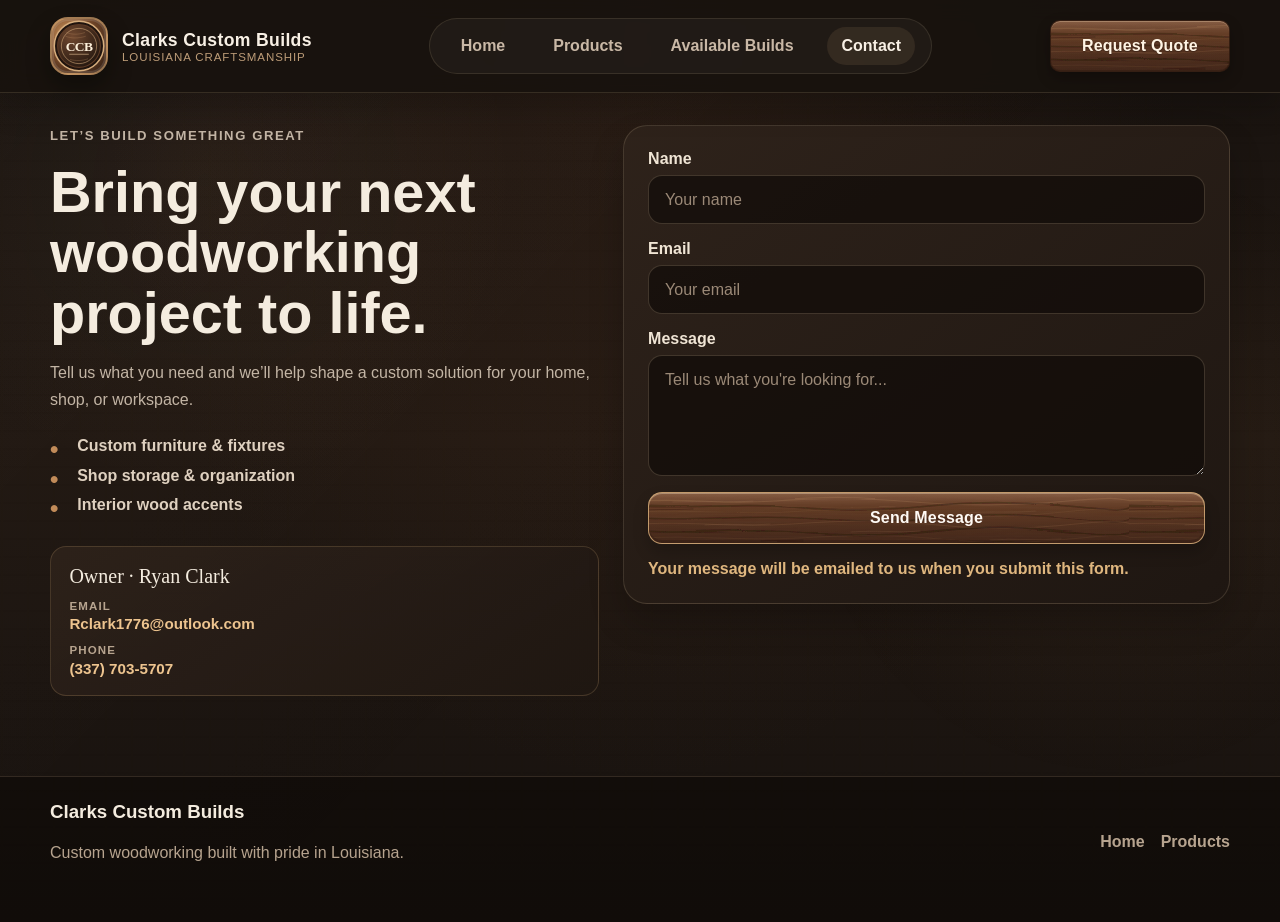
<file: contact.html>
<!DOCTYPE html>
<html lang="en">
<head>
    <meta charset="UTF-8">
    <meta name="viewport" content="width=device-width, initial-scale=1.0">
    <title>Contact - Clarks Custom Builds</title>
    <meta name="description" content="Get in touch with Clarks Custom Builds for custom woodworking and furniture requests.">
    <link rel="stylesheet" href="style.css">
</head>
<body>
    <header class="site-header">
        <nav class="navbar container">
            <div class="brand" aria-label="Clarks Custom Builds home">
                <span class="brand-mark" aria-hidden="true">
                    <svg viewBox="0 0 72 72" role="img" aria-label="CCB, Clarks Custom Builds">
                        <defs>
                            <radialGradient id="badge-wood" cx="34%" cy="28%" r="78%">
                                <stop offset="0" stop-color="#70482f"></stop>
                                <stop offset="1" stop-color="#251810"></stop>
                            </linearGradient>
                        </defs>
                        <circle cx="36" cy="36" r="33" fill="#20140e" stroke="#d6ad7d" stroke-width="2"></circle>
                        <circle cx="36" cy="36" r="28.5" fill="url(#badge-wood)" stroke="#5d3a25" stroke-width="1.5"></circle>
                        <circle cx="36" cy="36" r="23.5" fill="none" stroke="#d6ad7d" stroke-opacity=".74" stroke-width="1"></circle>
                        <path d="M19 18c8 3 16 3 25 0M18 23c8 3 17 3 27 0M24 54c8 2 16 2 24-1" fill="none" stroke="#c09266" stroke-opacity=".36" stroke-width="1"></path>
                        <text x="36" y="42" text-anchor="middle" fill="#fff2dc" font-size="18" font-weight="800" letter-spacing="-.8" font-family="Georgia, 'Times New Roman', serif">CCB</text>
                        <path d="M23 47h26" stroke="#e1bd91" stroke-opacity=".8" stroke-width="1"></path>
                    </svg>
                </span>
                <div>
                    <strong>Clarks Custom Builds</strong>
                    <small>Louisiana Craftsmanship</small>
                </div>
            </div>

            <div class="nav-links">
                <a href="index.html">Home</a>
                <a href="products.html">Products</a>
                <a href="available-builds.html">Available Builds</a>
                <a href="contact.html" class="active">Contact</a>
            </div>

            <a class="tape-button quote-button" href="#contact-form">Request Quote</a>
        </nav>
    </header>

    <main class="page-shell container contact-page">
        <section class="contact-copy">
            <p class="eyebrow">Let’s build something great</p>
            <h1>Bring your next woodworking project to life.</h1>
            <p>Tell us what you need and we’ll help shape a custom solution for your home, shop, or workspace.</p>

            <ul class="contact-details">
                <li>Custom furniture & fixtures</li>
                <li>Shop storage & organization</li>
                <li>Interior wood accents</li>
            </ul>

            <address class="personal-contact">
                <span class="contact-owner">Owner · Ryan Clark</span>
                <a href="mailto:Rclark1776@outlook.com">
                    <span>Email</span>
                    <strong>Rclark1776@outlook.com</strong>
                </a>
                <a href="tel:+13377035707">
                    <span>Phone</span>
                    <strong>(337) 703-5707</strong>
                </a>
            </address>
        </section>

        <section class="contact-card" id="contact-form">
            <form class="contact-form" action="https://formsubmit.co/Rclark1776@outlook.com" method="POST">
                <input type="hidden" name="_subject" value="New website inquiry">
                <input type="hidden" name="_template" value="table">
                <div class="form-row">
                    <label for="name">Name</label>
                    <input id="name" name="name" type="text" placeholder="Your name" required>
                </div>

                <div class="form-row">
                    <label for="email">Email</label>
                    <input id="email" name="email" type="email" placeholder="Your email" required>
                </div>

                <div class="form-row">
                    <label for="message">Message</label>
                    <textarea id="message" name="message" placeholder="Tell us what you're looking for..." rows="5" required></textarea>
                </div>

                <button type="submit" class="log-button full-width">Send Message</button>
                <p class="form-status" aria-live="polite">Your message will be emailed to us when you submit this form.</p>
            </form>
        </section>
    </main>

    <footer class="site-footer">
        <div class="container footer-inner">
            <div>
                <h3>Clarks Custom Builds</h3>
                <p>Custom woodworking built with pride in Louisiana.</p>
            </div>
            <div class="footer-links">
                <a href="index.html">Home</a>
                <a href="products.html">Products</a>
            </div>
        </div>
    </footer>

    <script src="script.js"></script>
</body>
</html>
</file>
<file: style.css>
:root {
    --bg: #f3ead9;
    --bg-strong: #d8b98a;
    --panel: rgba(255, 249, 242, 0.82);
    --panel-strong: #f0e3cf;
    --wood-dark: #2c1a12;
    --wood-mid: #6d3f29;
    --wood-light: #d2995f;
    --accent: #8a4f2b;
    --accent-soft: #c89263;
    --text: #201611;
    --muted: #564437;
    --border: rgba(44, 26, 18, 0.14);
    --shadow: 0 24px 60px rgba(44, 26, 18, 0.15);
    --header-height: 92px;
}

* {
    box-sizing: border-box;
}

html {
    scroll-behavior: smooth;
}

body {
    position: relative;
    margin: 0;
    font-family: "Segoe UI", Tahoma, Geneva, Verdana, sans-serif;
    color: var(--text);
    background: linear-gradient(180deg, #f8f2e8 0%, #e7d0a1 34%, #c49a63 100%);
}

body::before {
    content: "";
    position: fixed;
    inset: 0;
    z-index: -2;
    background:
        radial-gradient(circle at 20% 15%, rgba(255,255,255,0.72), transparent 18%),
        radial-gradient(circle at 80% 18%, rgba(60,35,23,0.16), transparent 26%),
        linear-gradient(135deg, rgba(68, 40, 29, 0.08), rgba(255,255,255,0.06));
}

body::after {
    content: "";
    position: fixed;
    inset: 0;
    z-index: -1;
    opacity: 0.72;
    pointer-events: none;
    background:
        repeating-linear-gradient(
            90deg,
            rgba(68, 45, 32, 0.08),
            rgba(68, 45, 32, 0.08) 2px,
            rgba(255,255,255,0.08) 2px,
            rgba(255,255,255,0.08) 12px
        ),
        repeating-linear-gradient(
            0deg,
            rgba(58, 39, 25, 0.04),
            rgba(58, 39, 25, 0.04) 1px,
            transparent 1px,
            transparent 9px
        );
}

img {
    display: block;
    max-width: 100%;
}

a {
    color: inherit;
    text-decoration: none;
}

button,
input,
textarea {
    font: inherit;
}

.container {
    width: min(1180px, calc(100% - 2rem));
    margin: 0 auto;
}

.site-header {
    position: sticky;
    top: 0;
    z-index: 20;
    backdrop-filter: blur(10px);
    background: linear-gradient(180deg, rgba(246, 239, 224, 0.95), rgba(225, 204, 164, 0.9));
    border-bottom: 1px solid rgba(74, 44, 30, 0.2);
    box-shadow: 0 12px 26px rgba(71, 48, 35, 0.08);
}

.navbar {
    min-height: var(--header-height);
    display: flex;
    align-items: center;
    justify-content: space-between;
    gap: 1rem;
}

.brand {
    display: flex;
    align-items: center;
    gap: 0.875rem;
}

.brand-mark {
    width: 58px;
    height: 58px;
    border-radius: 18px;
    display: grid;
    place-items: center;
    background: radial-gradient(circle at 30% 30%, #d29c63, #7b4c2b 42%, #2b1a12 100%);
    border: 2px solid rgba(45,27,18,0.35);
    box-shadow: inset 0 0 0 2px rgba(255,255,255,0.26), 0 12px 22px rgba(74,44,30,0.18);
    overflow: hidden;
}

.brand-mark svg {
    width: 100%;
    height: 100%;
    display: block;
}

.brand strong,
.brand small {
    display: block;
}

.brand strong {
    font-size: 1.1rem;
}

.brand small {
    color: var(--muted);
    font-size: 0.72rem;
    letter-spacing: 0.08em;
    text-transform: uppercase;
}

.nav-links {
    display: flex;
    align-items: center;
    gap: 1.2rem;
    padding: 0.5rem 1rem;
    border-radius: 999px;
    background: rgba(255, 255, 255, 0.38);
    border: 1px solid var(--border);
}

.nav-links a {
    color: var(--muted);
    font-weight: 600;
    padding: 0.65rem 0.9rem;
    border-radius: 999px;
    transition: all 0.22s ease;
}

.nav-links a:hover,
.nav-links a.active {
    color: var(--text);
    background: rgba(120, 76, 45, 0.08);
}

button {
    cursor: pointer;
    border: none;
    transition: transform 0.2s ease, box-shadow 0.2s ease, filter 0.2s ease;
}

button:hover {
    transform: translateY(-1px);
}

.log-button,
.tape-button {
    position: relative;
    display: inline-flex;
    align-items: center;
    justify-content: center;
    gap: 0.7rem;
    font-weight: 700;
    letter-spacing: 0.01em;
    border-radius: 999px;
    min-height: 52px;
    padding: 0.9rem 1.4rem;
    box-shadow: 0 16px 26px rgba(74,44,30,0.12);
}

.log-button {
    color: #fffaf5;
    background: linear-gradient(135deg, #6c3b27, #9d6238 45%, #7e4b2f 100%);
    border: 2px solid rgba(59,31,20,0.4);
    overflow: hidden;
    border-radius: 999px;
    box-shadow: inset 0 2px 0 rgba(255,255,255,0.2), 0 12px 18px rgba(58,31,22,0.18);
}

.log-button::before {
    content: "";
    position: absolute;
    left: 0.85rem;
    width: 22px;
    height: 22px;
    border-radius: 50%;
    background: radial-gradient(circle at 32% 30%, #f2d5a3 0%, #d89b5d 35%, #824d2f 100%);
    box-shadow: inset 0 0 0 3px rgba(79, 41, 24, 0.12), 0 0 0 2px rgba(255,255,255,0.18);
}

.log-button::after {
    content: "";
    position: absolute;
    left: 1.25rem;
    width: 1.9rem;
    height: 0.4rem;
    border-radius: 999px;
    background: repeating-linear-gradient(
        90deg,
        rgba(102, 56, 29, 0.8) 0,
        rgba(102, 56, 29, 0.8) 4px,
        rgba(255, 241, 226, 0.72) 4px,
        rgba(255, 241, 226, 0.72) 8px
    );
    box-shadow: 0 0 0 1px rgba(78, 45, 27, 0.2);
}

.tape-button {
    color: var(--text);
    background: linear-gradient(135deg, #edf2f5, #d8e4ec 40%, #c6d2d8 100%);
    border: 2px solid rgba(43, 52, 57, 0.18);
    border-radius: 18px;
    min-width: 180px;
    box-shadow: inset 0 2px 0 rgba(255,255,255,0.55), 0 12px 18px rgba(62, 71, 77, 0.14);
}

.tape-button::before {
    content: "";
    position: absolute;
    left: 0.85rem;
    top: 50%;
    transform: translateY(-50%);
    width: 2.3rem;
    height: 1.7rem;
    border-radius: 8px;
    background: linear-gradient(180deg, #eef4f6, #bac9d0);
    border: 1px solid rgba(75, 88, 96, 0.2);
    box-shadow: inset 0 0 0 2px rgba(255,255,255,0.38);
}

.tape-button::after {
    content: "";
    position: absolute;
    left: 1.15rem;
    top: 50%;
    transform: translateY(-50%);
    width: 1.65rem;
    height: 0.7rem;
    border-radius: 0.25rem;
    background: repeating-linear-gradient(
        to right,
        rgba(82, 96, 106, 0.88) 0,
        rgba(82, 96, 106, 0.88) 4px,
        rgba(255,255,255,0.75) 4px,
        rgba(255,255,255,0.75) 8px
    );
}

.log-button.small,
.tape-button.small {
    min-height: 42px;
    font-size: 0.92rem;
    padding: 0.7rem 1.2rem;
}

.hero {
    padding: 4.5rem 0 2.5rem;
    display: grid;
    grid-template-columns: 1.1fr 0.9fr;
    align-items: center;
    gap: 2.5rem;
}

.eyebrow {
    margin: 0 0 0.9rem;
    color: var(--wood-mid);
    font-size: 0.82rem;
    font-weight: 800;
    letter-spacing: 0.12em;
    text-transform: uppercase;
}

.hero h1,
.page-header h1,
.contact-copy h1,
.section-heading h2 {
    margin: 0;
    line-height: 1.05;
    color: var(--text);
}

.hero h1 {
    font-size: clamp(2.6rem, 5vw, 4.5rem);
    max-width: 620px;
}

.hero-text,
.page-header p,
.contact-copy p,
.card-body p,
.process-step p,
.site-footer p {
    color: var(--muted);
    line-height: 1.7;
}

.hero-text {
    margin-top: 1.2rem;
    max-width: 560px;
    font-size: 1.06rem;
}

.hero-actions {
    display: flex;
    flex-wrap: wrap;
    gap: 1rem;
    margin-top: 2rem;
}

.hero-list {
    list-style: none;
    padding: 0;
    margin: 1.5rem 0 0;
    display: grid;
    gap: 0.8rem;
    color: var(--text);
    font-weight: 600;
}

.hero-list li {
    position: relative;
    padding-left: 1.8rem;
}

.hero-list li::before {
    content: "✓";
    position: absolute;
    left: 0;
    color: var(--wood-dark);
    font-weight: 900;
}

.hero-visual {
    position: relative;
    display: flex;
    justify-content: center;
    padding: 1rem 0 2rem;
}

.image-card {
    width: min(100%, 540px);
    border-radius: 28px;
    overflow: hidden;
    border: 1px solid rgba(74,44,30,0.12);
    box-shadow: var(--shadow);
}

.image-card img {
    width: 100%;
    min-height: 520px;
    object-fit: cover;
}

.floating-badge {
    position: absolute;
    left: 1rem;
    bottom: 1rem;
    background: rgba(255,255,255,0.82);
    border: 1px solid rgba(74,44,30,0.12);
    box-shadow: var(--shadow);
    padding: 1rem 1.2rem;
    border-radius: 16px;
    text-align: center;
}

.floating-badge span,
.floating-badge small {
    display: block;
}

.floating-badge span {
    font-size: 2rem;
    font-weight: 800;
    color: var(--wood-dark);
}

.floating-badge small {
    color: var(--muted);
    letter-spacing: 0.06em;
    text-transform: uppercase;
    font-size: 0.7rem;
}

.stats,
.process-grid,
.product-grid,
.footer-inner,
.contact-page {
    display: grid;
    gap: 1.5rem;
}

.stats {
    grid-template-columns: repeat(4, minmax(0, 1fr));
    margin-top: 1rem;
    margin-bottom: 4rem;
}

.stat-item {
    background: rgba(255, 255, 255, 0.55);
    border: 1px solid var(--border);
    border-radius: 20px;
    padding: 1.2rem;
    text-align: center;
    box-shadow: 0 10px 28px rgba(74,44,30,0.04);
}

.stat-item strong {
    display: block;
    font-size: clamp(1.7rem, 3vw, 2.4rem);
    color: var(--wood-dark);
}

.stat-item span {
    color: var(--muted);
    font-size: 0.95rem;
}

.featured,
.process {
    padding: 0 0 4rem;
}

.gallery-panel {
    margin: 2rem 0 4rem;
    padding: 1.2rem;
    border-radius: 30px;
    background: linear-gradient(135deg, rgba(32, 22, 17, 0.9), rgba(80, 51, 35, 0.9));
    border: 1px solid rgba(255,255,255,0.08);
    box-shadow: 0 28px 48px rgba(32, 22, 17, 0.28);
}

.gallery-header {
    display: flex;
    align-items: end;
    justify-content: space-between;
    gap: 1rem;
    margin-bottom: 1.35rem;
    color: #f8f2e8;
}

.gallery-header h2 {
    margin: 0;
    font-size: clamp(2rem, 3vw, 2.8rem);
    color: #f8f2e8;
}

.gallery-badge {
    display: inline-flex;
    align-items: center;
    gap: 0.6rem;
    padding: 0.55rem 0.8rem;
    border-radius: 999px;
    background: rgba(255,255,255,0.08);
    border: 1px solid rgba(255,255,255,0.14);
    color: #f4d9a9;
    letter-spacing: 0.06em;
    text-transform: uppercase;
    font-size: 0.7rem;
    font-weight: 800;
}

.gallery-grid {
    display: grid;
    grid-template-columns: repeat(3, minmax(0, 1fr));
    gap: 1.2rem;
}

.gallery-item {
    position: relative;
    min-height: 290px;
    border-radius: 26px;
    overflow: hidden;
    border: 1px solid rgba(255,255,255,0.08);
    box-shadow: 0 16px 30px rgba(0,0,0,0.18);
}

.gallery-item img {
    width: 100%;
    height: 100%;
    object-fit: cover;
}

.gallery-item .overlay {
    position: absolute;
    inset: auto 0 0 0;
    padding: 1.2rem 1.2rem 1.3rem;
    background: linear-gradient(180deg, rgba(0,0,0,0), rgba(19,12,9,0.75));
    color: #fffaf5;
}

.gallery-item h3 {
    margin: 0 0 0.3rem;
    font-size: 1.45rem;
}

.gallery-item p {
    margin: 0;
    color: rgba(255,255,255,0.8);
    line-height: 1.5;
}

.section-heading {
    margin-bottom: 1.6rem;
}

.section-heading h2 {
    font-size: clamp(2rem, 4vw, 3rem);
}

.product-grid {
    grid-template-columns: repeat(3, minmax(0, 1fr));
}

.product-card {
    background: rgba(255,255,255,0.62);
    border: 1px solid var(--border);
    border-radius: 22px;
    overflow: hidden;
    box-shadow: 0 18px 35px rgba(74,44,30,0.05);
}

.product-card img {
    width: 100%;
    height: 260px;
    object-fit: cover;
}

.card-body {
    padding: 1.2rem 1.2rem 1.4rem;
}

.card-body h3 {
    margin: 0 0 0.4rem;
    font-size: 1.5rem;
}

.process-grid {
    grid-template-columns: repeat(4, minmax(0, 1fr));
}

.process-step {
    background: rgba(255,255,255,0.6);
    border: 1px solid var(--border);
    border-radius: 22px;
    padding: 1.4rem;
}

.process-step span {
    display: inline-flex;
    align-items: center;
    justify-content: center;
    width: 46px;
    height: 46px;
    border-radius: 14px;
    background: rgba(124, 77, 47, 0.1);
    color: var(--wood-dark);
    font-weight: 800;
    margin-bottom: 0.8rem;
}

.process-step h3 {
    margin: 0 0 0.5rem;
    font-size: 1.4rem;
}

.page-shell {
    padding: 4rem 0 3rem;
}

.page-header {
    margin-bottom: 2rem;
}

.available-empty-state {
    max-width: 760px;
    margin: 0 auto;
    padding: clamp(2rem, 6vw, 4rem);
    border: 1px solid var(--border);
    border-radius: 18px;
    background: linear-gradient(145deg, rgba(47, 35, 27, 0.72), rgba(31, 23, 18, 0.78));
    text-align: center;
}

.available-empty-state h2 {
    margin: 0 0 0.75rem;
    color: #f4ecdf;
    font-family: Georgia, "Times New Roman", serif;
    font-size: clamp(1.8rem, 4vw, 2.7rem);
    font-weight: 500;
}

.available-empty-state > p:not(.eyebrow) {
    max-width: 540px;
    margin: 0 auto 1.5rem;
    color: #c3b5a5;
    line-height: 1.7;
}

.inventory-status {
    margin: 0 0 1.5rem;
    color: #c3b5a5;
    text-align: center;
}

.available-builds-grid {
    margin-top: 1.5rem;
}

.available-build-price {
    color: #e0b77f !important;
    font-size: 1.2rem;
    font-weight: 800;
}

.admin-page {
    max-width: 960px;
}

.admin-status {
    min-height: 1.5rem;
    margin: 0 0 1rem;
    color: #e0b77f;
    font-weight: 700;
}

.admin-status.is-error {
    color: #f0a18d;
}

.contact-card.admin-card {
    margin-bottom: 1.5rem;
    background: linear-gradient(145deg, rgba(47, 35, 27, 0.94), rgba(31, 23, 18, 0.96));
    border-color: var(--border);
    box-shadow: 0 18px 35px rgba(0, 0, 0, 0.2);
}

.admin-card h2,
.admin-dashboard-heading h2 {
    margin: 0 0 1rem;
    color: #f4ecdf;
    font-family: Georgia, "Times New Roman", serif;
    font-weight: 500;
}

.admin-dashboard:not([hidden]) {
    display: grid;
    gap: 1.5rem;
}

.admin-dashboard .admin-card {
    margin: 0;
}

.admin-dashboard-heading {
    display: flex;
    align-items: center;
    justify-content: space-between;
    gap: 1rem;
}

.admin-dashboard-heading h2 {
    margin: 0;
}

.admin-image-preview {
    display: block;
    width: min(100%, 420px);
    max-height: 280px;
    object-fit: contain;
    object-position: left center;
    border: 1px solid var(--border);
    border-radius: 10px;
}

.admin-listings {
    display: grid;
    gap: 1rem;
    color: #c3b5a5;
}

.admin-listing {
    display: grid;
    grid-template-columns: 140px minmax(0, 1fr) auto;
    align-items: center;
    gap: 1rem;
    padding: 1rem;
    border: 1px solid var(--border);
    border-radius: 14px;
    background: rgba(47, 35, 27, 0.72);
}

.admin-listing > img {
    width: 140px;
    height: 100px;
    object-fit: cover;
    border-radius: 8px;
}

.admin-listing-details h3,
.admin-listing-details p {
    margin: 0 0 0.35rem;
}

.admin-listing-details h3 {
    color: #f4ecdf;
}

.admin-listing-state {
    color: #e0b77f;
    font-size: 0.9rem;
}

.admin-listing-actions {
    display: flex;
    align-items: center;
    gap: 0.75rem;
}

.admin-delete-button {
    padding: 0.6rem 0.8rem;
    border: 1px solid rgba(240, 161, 141, 0.45);
    border-radius: 8px;
    background: transparent;
    color: #f0a18d;
}

.admin-delete-button:hover {
    background: rgba(240, 161, 141, 0.1);
}

.page-header h1,
.contact-copy h1 {
    font-size: clamp(2.4rem, 5vw, 3.6rem);
    margin-bottom: 0.8rem;
}

.products-page-grid {
    grid-template-columns: repeat(2, minmax(0, 1fr));
}

.contact-page {
    grid-template-columns: 0.95fr 1.05fr;
    align-items: start;
    padding-top: 2rem;
}

.contact-card {
    background: rgba(255,255,255,0.7);
    border: 1px solid var(--border);
    border-radius: 24px;
    padding: 1.5rem;
    box-shadow: 0 18px 32px rgba(74,44,30,0.04);
}

.contact-form {
    display: grid;
    gap: 1rem;
}

.form-row {
    display: grid;
    gap: 0.45rem;
}

.form-row label {
    font-weight: 700;
    color: var(--text);
}

.form-row input,
.form-row textarea {
    width: 100%;
    border: 1px solid rgba(74,44,30,0.15);
    border-radius: 14px;
    background: rgba(255,255,255,0.8);
    color: var(--text);
    padding: 0.9rem 1rem;
    transition: border-color 0.2s ease, box-shadow 0.2s ease;
}

.form-row input:focus,
.form-row textarea:focus {
    outline: none;
    border-color: rgba(124,77,47,0.55);
    box-shadow: 0 0 0 4px rgba(124,77,47,0.1);
}

.full-width {
    width: 100%;
}

.form-status {
    min-height: 1.2rem;
    margin: 0;
    color: var(--wood-dark);
    font-weight: 700;
}

.contact-details {
    list-style: none;
    display: grid;
    gap: 0.7rem;
    margin: 1.5rem 0 0;
    padding: 0;
    font-weight: 600;
    color: var(--muted);
}

.contact-details li {
    position: relative;
    padding-left: 1.7rem;
}

.contact-details li::before {
    content: "•";
    position: absolute;
    left: 0;
    color: var(--wood-mid);
    font-size: 1.5rem;
    line-height: 1;
}

.personal-contact {
    display: grid;
    gap: 0.75rem;
    margin-top: 2rem;
    padding: 1.15rem;
    border: 1px solid rgba(216, 173, 119, 0.2);
    border-radius: 16px;
    background: linear-gradient(145deg, rgba(47, 35, 27, 0.86), rgba(31, 23, 18, 0.9));
    font-style: normal;
}

.contact-owner {
    color: #f4ecdf;
    font-family: Georgia, "Times New Roman", serif;
    font-size: 1.25rem;
}

.personal-contact a {
    display: grid;
    gap: 0.2rem;
    color: #edc48f;
    overflow-wrap: anywhere;
}

.personal-contact a span {
    color: #b7a48f;
    font-size: 0.72rem;
    font-weight: 800;
    letter-spacing: 0.1em;
    text-transform: uppercase;
}

.personal-contact a strong {
    font-size: 0.95rem;
}

.personal-contact a:hover strong {
    text-decoration: underline;
    text-underline-offset: 3px;
}

.log-button.full-width {
    padding-right: 1.4rem;
    padding-left: 1.4rem;
    border: 1px solid rgba(224, 183, 128, 0.78);
    border-radius: 14px;
    background: var(--woodgrain-button);
    box-shadow:
        inset 0 1px 0 rgba(255, 235, 202, 0.34),
        inset 0 -3px 0 rgba(39, 21, 13, 0.28),
        0 8px 16px rgba(0, 0, 0, 0.2);
}

.log-button.full-width:hover {
    filter: brightness(1.08);
}

.site-footer {
    margin-top: 2rem;
    padding: 1.5rem 0 2.5rem;
    border-top: 1px solid var(--border);
    background: rgba(255,255,255,0.35);
}

.footer-inner {
    grid-template-columns: 1fr auto;
    align-items: center;
}

.footer-inner h3 {
    margin: 0 0 0.5rem;
}

.footer-links {
    display: flex;
    align-items: center;
    gap: 1rem;
    font-weight: 700;
    color: var(--muted);
}

.log-button.is-loading,
.tape-button.is-loading {
    opacity: 0.88;
    pointer-events: none;
    filter: saturate(0.9);
}

.log-button.is-loading::before,
.tape-button.is-loading::before {
    animation: pulse 0.85s ease-in-out infinite alternate;
}

@keyframes pulse {
    from {
        transform: scale(0.95);
        opacity: 0.7;
    }
    to {
        transform: scale(1.08);
        opacity: 1;
    }
}

@media (max-width: 900px) {
    .hero,
    .contact-page,
    .stats,
    .product-grid,
    .process-grid,
    .products-page-grid,
    .gallery-grid,
    .footer-inner {
        grid-template-columns: 1fr;
    }

    .gallery-header {
        flex-direction: column;
        align-items: flex-start;
    }

    .navbar {
        flex-wrap: wrap;
        justify-content: center;
        padding: 1rem 0;
    }

    .nav-links {
        order: 3;
        width: 100%;
        justify-content: center;
    }
}

@media (max-width: 700px) {
    .admin-listing {
        grid-template-columns: 92px minmax(0, 1fr);
    }

    .admin-listing > img {
        width: 92px;
        height: 82px;
    }

    .admin-listing-actions {
        grid-column: 1 / -1;
        justify-content: flex-end;
    }
}

@media (max-width: 560px) {
    .hero {
        padding-top: 3rem;
    }

    .hero h1 {
        font-size: 2.5rem;
    }

    .nav-links {
        gap: 0.2rem;
        flex-wrap: wrap;
    }

    .log-button,
    .tape-button {
        width: 100%;
    }

    .hero-actions {
        display: grid;
        width: 100%;
    }
}

:root {
    color-scheme: dark;
    --bg: #17120f;
    --bg-strong: #241a15;
    --panel: rgba(38, 29, 23, 0.94);
    --panel-strong: #30231b;
    --wood-dark: #160f0b;
    --wood-mid: #c18b59;
    --wood-light: #e3b77e;
    --accent: #c28d5b;
    --accent-soft: #dfb780;
    --text: #f4ecdf;
    --muted: #c3b5a5;
    --border: rgba(231, 203, 165, 0.16);
    --shadow: 0 24px 60px rgba(0, 0, 0, 0.32);
    --woodgrain-button:
        linear-gradient(180deg, rgba(255, 226, 186, 0.14), transparent 24%, rgba(38, 19, 10, 0.12)),
        url("woodgrain.svg");
    --woodgrain-button-size: 100% 100%, 480px 64px;
    --woodgrain-button-repeat: no-repeat, repeat;
    --woodgrain-button-position: center, center;
}

body {
    background:
        radial-gradient(ellipse at 50% 0, rgba(117, 71, 43, 0.17), transparent 34rem),
        linear-gradient(180deg, #17120f 0%, #211812 48%, #17120f 100%);
}

body::before {
    background:
        radial-gradient(circle at 16% 20%, rgba(202, 153, 102, 0.06), transparent 24%),
        radial-gradient(circle at 87% 52%, rgba(202, 153, 102, 0.05), transparent 26%),
        linear-gradient(135deg, rgba(255,255,255,0.015), transparent 60%);
}

body::after {
    opacity: 0.24;
    background:
        repeating-linear-gradient(90deg, transparent 0, rgba(226, 185, 133, 0.04) 2px, transparent 4px, transparent 26px),
        repeating-linear-gradient(0deg, transparent 0, rgba(0,0,0,0.14) 1px, transparent 2px, transparent 18px);
}

.site-header {
    background: rgba(24, 18, 14, 0.9);
    border-bottom-color: rgba(231, 203, 165, 0.14);
    box-shadow: 0 12px 32px rgba(0,0,0,0.22);
}

.brand-mark {
    border-color: rgba(227, 183, 126, 0.55);
    box-shadow: inset 0 0 0 2px rgba(255,255,255,0.12), 0 12px 24px rgba(0,0,0,0.32);
}

.brand strong {
    color: #f8f0e5;
    letter-spacing: 0.02em;
}

.brand small {
    color: #bd9c78;
}

.nav-links {
    background: rgba(255,255,255,0.035);
    border-color: rgba(231, 203, 165, 0.12);
}

.nav-links a {
    color: #c9b8a6;
}

.nav-links a:hover,
.nav-links a.active {
    color: #f8f0e5;
    background: rgba(221, 177, 124, 0.1);
}

.eyebrow {
    color: #d2a574;
}

.hero-slider {
    position: relative;
    min-height: min(760px, calc(100vh - var(--header-height)));
    overflow: hidden;
    isolation: isolate;
    background: #1b130e;
}

.hero-slide {
    position: absolute;
    inset: 0;
    display: flex;
    align-items: center;
    opacity: 0;
    visibility: hidden;
    transition: opacity 850ms ease, visibility 850ms ease;
}

.hero-slide.is-active {
    opacity: 1;
    visibility: visible;
}

.hero-slide > img {
    position: absolute;
    inset: 0;
    z-index: -2;
    width: 100%;
    height: 100%;
    object-fit: cover;
}

.hero-slide.is-active > img {
    animation: hero-drift 9s ease-in-out infinite alternate;
}

.hero-shade {
    position: absolute;
    inset: 0;
    z-index: -1;
    background:
        linear-gradient(90deg, rgba(19, 13, 9, 0.94) 0%, rgba(25, 17, 12, 0.83) 40%, rgba(22, 15, 11, 0.3) 100%),
        linear-gradient(0deg, rgba(18, 12, 8, 0.52), transparent 44%);
}

.hero-content {
    position: relative;
    z-index: 1;
    padding-top: 2rem;
    padding-bottom: 6.5rem;
}

.hero-content .eyebrow {
    margin-bottom: 1.25rem;
    color: #e0b77f;
}

.hero-content h1,
.hero-content h2 {
    max-width: 820px;
    margin: 0;
    color: #fff7eb;
    font-family: Georgia, "Times New Roman", serif;
    font-size: clamp(3.2rem, 8vw, 7rem);
    font-weight: 500;
    line-height: 0.98;
    letter-spacing: -0.045em;
}

.hero-content h1 span,
.hero-content h2 span {
    color: #d8ad77;
    font-style: italic;
}

.hero-content > p:not(.eyebrow) {
    max-width: 550px;
    color: rgba(255, 247, 235, 0.78);
    font-size: clamp(1rem, 1.5vw, 1.16rem);
    line-height: 1.8;
    margin: 1.5rem 0 0;
}

.hero-content .hero-actions {
    margin-top: 1.8rem;
}

.hero-signature {
    display: flex;
    align-items: center;
    gap: 0.75rem;
    margin-top: 2.1rem;
    color: rgba(255, 247, 235, 0.68);
    font-size: 0.75rem;
    font-weight: 700;
    letter-spacing: 0.16em;
    text-transform: uppercase;
}

.signature-rule {
    width: 42px;
    height: 1px;
    background: #d8ad77;
}

.slider-controls {
    position: absolute;
    z-index: 2;
    left: 50%;
    bottom: 1.6rem;
    display: flex;
    align-items: center;
    gap: 1.1rem;
    transform: translateX(-50%);
}

.slider-dots,
.slider-arrows {
    display: flex;
    align-items: center;
    gap: 0.5rem;
}

.slider-dot,
.slider-arrow {
    display: grid;
    place-items: center;
    padding: 0;
    border: 1px solid rgba(255, 247, 235, 0.38);
    color: #fff7eb;
    background: var(--woodgrain-button);
    background-size: var(--woodgrain-button-size);
    background-repeat: var(--woodgrain-button-repeat);
    background-position: var(--woodgrain-button-position);
    box-shadow: inset 0 1px 0 rgba(255, 229, 194, 0.35), 0 3px 8px rgba(0,0,0,0.28);
    cursor: pointer;
}

.slider-dot {
    width: 9px;
    height: 9px;
    border-radius: 999px;
    transition: width 240ms ease, background 240ms ease;
}

.slider-dot.is-active {
    width: 30px;
    background:
        repeating-linear-gradient(
            177deg,
            transparent 0,
            transparent 3px,
            rgba(255, 239, 208, 0.2) 4px,
            transparent 6px,
            transparent 9px
        ),
        linear-gradient(180deg, #d3a66f, #93623e);
    border-color: #d8ad77;
}

.slider-arrow {
    width: 44px;
    height: 40px;
    border: 0;
    border-radius: 0;
    font-size: 0;
    line-height: 0;
    position: relative;
    background: transparent;
    box-shadow: none;
}

.slider-arrow::before {
    position: absolute;
    top: calc(50% - 8px);
    left: calc(50% - 15px);
    content: "";
    width: 30px;
    height: 16px;
    border: 0;
    background:
        repeating-linear-gradient(
            176deg,
            transparent 0,
            transparent 3px,
            rgba(255, 231, 196, 0.34) 4px,
            transparent 5px,
            transparent 8px,
            rgba(49, 26, 14, 0.2) 9px,
            transparent 10px,
            transparent 14px
        ),
        linear-gradient(180deg, #c58a54 0%, #a3693d 28%, #81502f 72%, #5c341d 100%);
    box-shadow:
        inset 0 1px 0 rgba(255, 238, 202, 0.78),
        inset 0 -2px 0 rgba(50, 27, 15, 0.72),
        0 2px 3px rgba(0, 0, 0, 0.58);
}

.slider-arrow[data-slide-direction="-1"]::before {
    clip-path: polygon(0 50%, 38% 0, 38% 29%, 100% 29%, 100% 71%, 38% 71%, 38% 100%);
}

.slider-arrow[data-slide-direction="1"]::before {
    clip-path: polygon(0 29%, 62% 29%, 62% 0, 100% 50%, 62% 100%, 62% 71%, 0 71%);
}

.slider-arrow:hover,
.slider-arrow:focus-visible {
    background: transparent;
    box-shadow: none;
}

.slider-arrow:hover::before,
.slider-arrow:focus-visible::before {
    filter: brightness(1.2);
}

.slider-arrow:hover,
.slider-dot:hover {
    border-color: #e0b77f;
    filter: brightness(1.2);
}

.slider-count {
    color: rgba(255, 247, 235, 0.65);
    font-size: 0.76rem;
    font-variant-numeric: tabular-nums;
    letter-spacing: 0.12em;
}

.current-slide {
    color: #e0b77f;
    font-weight: 800;
}

.stats {
    margin-top: 2rem;
    margin-bottom: 4rem;
    padding: 0.75rem 0;
    border-top: 1px solid rgba(231, 203, 165, 0.16);
    border-bottom: 1px solid rgba(231, 203, 165, 0.16);
}

.product-card,
.process-step,
.contact-card {
    background: linear-gradient(145deg, rgba(47, 35, 27, 0.94), rgba(31, 23, 18, 0.96));
    border-color: var(--border);
    box-shadow: 0 18px 35px rgba(0,0,0,0.2);
}

.stat-item {
    position: relative;
    padding: 1rem 0.8rem;
    border: 0;
    border-radius: 0;
    background: transparent;
    box-shadow: none;
    text-align: center;
}

.stat-item:not(:last-child)::after {
    content: "";
    position: absolute;
    top: 20%;
    right: 0;
    width: 1px;
    height: 60%;
    background: rgba(231, 203, 165, 0.18);
}

.stat-item strong {
    color: #dfb780;
}

.stat-item span,
.product-card p,
.process-step p {
    color: #c3b5a5;
}

@media (max-width: 900px) {
    .stats {
        grid-template-columns: repeat(2, minmax(0, 1fr));
        gap: 0;
    }

    .stat-item:nth-child(2)::after {
        content: none;
    }

    .stat-item:nth-child(-n + 2) {
        border-bottom: 1px solid rgba(231, 203, 165, 0.14);
    }
}

.section-heading h2,
.process-step h3,
.product-card h3,
.page-header h1,
.contact-copy h1 {
    color: #f4ecdf;
}

.gallery-panel {
    background: linear-gradient(140deg, #281d16, #17110d 80%);
    border-color: rgba(219, 180, 135, 0.18);
}

.gallery-header h2 {
    color: #f8f0e5;
}

.gallery-item {
    background: #241912;
}

.process-step span {
    background: rgba(193, 139, 89, 0.14);
    color: #e0b77f;
}

.pricing-section {
    padding: 1rem 0 5rem;
}

.pricing-section .section-heading {
    max-width: 760px;
    margin-bottom: 2rem;
}

.section-intro {
    max-width: 680px;
    margin: 1rem 0 0;
    color: var(--muted);
    line-height: 1.75;
}

.pricing-grid {
    display: grid;
    grid-template-columns: repeat(3, minmax(0, 1fr));
    gap: 1.15rem;
}

.pricing-card {
    position: relative;
    display: flex;
    flex-direction: column;
    min-height: 100%;
    padding: 1.6rem;
    overflow: hidden;
    border: 1px solid rgba(231, 203, 165, 0.15);
    border-radius: 22px;
    background: linear-gradient(150deg, rgba(47, 35, 27, 0.98), rgba(30, 22, 17, 0.98));
    box-shadow: 0 18px 36px rgba(0,0,0,0.22);
}

.pricing-card.featured-price {
    border-color: rgba(216, 173, 119, 0.58);
    background:
        radial-gradient(ellipse at 100% 0, rgba(193, 139, 89, 0.15), transparent 45%),
        linear-gradient(150deg, #39271c, #211711);
}

.pricing-number {
    color: #d2a574;
    font-size: 0.7rem;
    font-weight: 800;
    letter-spacing: 0.12em;
}

.pricing-card h3 {
    margin: 1.1rem 0 0.6rem;
    color: #fff4e5;
    font-family: Georgia, "Times New Roman", serif;
    font-size: 1.65rem;
    font-weight: 500;
    line-height: 1.15;
}

.price-label {
    margin: 0 0 0.6rem;
    color: #e0b77f;
    font-size: 1.08rem;
    font-weight: 800;
}

.pricing-card > p:not(.price-label) {
    color: #c3b5a5;
    line-height: 1.65;
}

.pricing-card ul {
    display: grid;
    gap: 0.72rem;
    list-style: none;
    margin: 0.8rem 0 1.4rem;
    padding: 0;
    color: #e0d4c5;
    font-size: 0.91rem;
}

.pricing-card li {
    position: relative;
    padding-left: 1.35rem;
}

.pricing-card li::before {
    position: absolute;
    left: 0;
    color: #d8ad77;
    content: "✦";
}

.pricing-link {
    display: flex;
    align-items: center;
    justify-content: space-between;
    gap: 0.75rem;
    margin-top: auto;
    padding-top: 1rem;
    border-top: 1px solid rgba(231, 203, 165, 0.14);
    color: #edc48f;
    font-weight: 700;
}

.pricing-link span {
    font-size: 1.3rem;
    transition: transform 180ms ease;
}

.pricing-link:hover span {
    transform: translateX(4px);
}

.pricing-ribbon {
    position: absolute;
    top: 0;
    right: 1.25rem;
    padding: 0.42rem 0.6rem;
    border-radius: 0 0 8px 8px;
    background: #bd8958;
    color: #1f140d;
    font-size: 0.58rem;
    font-weight: 900;
    letter-spacing: 0.09em;
}

.pricing-note {
    margin: 1.2rem 0 0;
    color: #a99885;
    font-size: 0.84rem;
    line-height: 1.6;
}

.page-header p,
.contact-copy p {
    color: #c3b5a5;
}

.contact-details {
    color: #dfd1c0;
}

.contact-card {
    background: linear-gradient(145deg, rgba(47, 35, 27, 0.98), rgba(31, 23, 18, 0.98));
}

.form-row label {
    color: #f0e5d5;
}

.form-row input,
.form-row textarea {
    color: #f4ecdf;
    background: rgba(17, 12, 9, 0.72);
    border-color: rgba(231, 203, 165, 0.2);
}

.form-row input::placeholder,
.form-row textarea::placeholder {
    color: #9b8977;
}

.form-row input:focus,
.form-row textarea:focus {
    border-color: rgba(216, 173, 119, 0.72);
    box-shadow: 0 0 0 4px rgba(193, 139, 89, 0.13);
}

.form-status {
    color: #e0b77f;
}

.site-footer {
    border-top-color: rgba(231, 203, 165, 0.15);
    background: rgba(15, 11, 8, 0.68);
}

.site-footer h3 {
    color: #f4ecdf;
}

.site-footer p,
.footer-links {
    color: #b7a48f;
}

.log-button,
.tape-button {
    text-decoration: none;
    white-space: nowrap;
}

.tape-button {
    isolation: isolate;
    overflow: hidden;
    min-height: 52px;
    min-width: 180px;
    padding: 0.85rem 1.5rem;
    border: 1px solid rgba(45, 24, 14, 0.82);
    border-radius: 10px;
    color: #fff4e4;
    background: var(--woodgrain-button);
    background-size: var(--woodgrain-button-size);
    background-repeat: var(--woodgrain-button-repeat);
    background-position: var(--woodgrain-button-position);
    box-shadow:
        inset 0 1px 0 rgba(255, 229, 194, 0.28),
        inset 0 -1px 0 rgba(39, 21, 13, 0.34),
        0 6px 14px rgba(0, 0, 0, 0.26);
    text-shadow: 0 1px 1px rgba(31, 17, 10, 0.4);
}

.tape-button::before {
    content: none;
}

.tape-button::after {
    content: none;
}

.tape-button:hover {
    filter: brightness(1.1);
    box-shadow:
        inset 0 1px 0 rgba(255, 229, 194, 0.34),
        inset 0 -1px 0 rgba(39, 21, 13, 0.34),
        0 9px 18px rgba(0, 0, 0, 0.32);
}

.tape-button.is-sawing {
    filter: brightness(0.98);
}

.saw-tool {
    position: absolute;
    top: 50%;
    left: 0;
    z-index: 4;
    width: 132px;
    height: 27px;
    pointer-events: none;
    transform: translate(-110%, -50%);
    animation: saw-across 800ms cubic-bezier(0.4, 0.05, 0.6, 0.95) forwards;
    filter: drop-shadow(0 1px 1px rgba(0, 0, 0, 0.28));
}

.saw-tool svg {
    display: block;
    width: 100%;
    height: 100%;
}

@keyframes saw-across {
    0% {
        transform: translate(-110%, -50%);
    }
    20% {
        transform: translate(-58%, -50%);
    }
    38% {
        transform: translate(-37%, -50%);
    }
    58% {
        transform: translate(8%, -50%);
    }
    77% {
        transform: translate(53%, -50%);
    }
    100% {
        transform: translate(112%, -50%);
    }
}

.log-button {
    isolation: isolate;
    padding: 0.9rem 1.4rem;
    text-align: center;
    background: var(--woodgrain-button);
    background-size: var(--woodgrain-button-size);
    background-repeat: var(--woodgrain-button-repeat);
    background-position: var(--woodgrain-button-position);
}

.log-button.small {
    min-height: 46px;
    padding: 0.7rem 1.2rem;
    font-size: 0.82rem;
    letter-spacing: 0;
    white-space: nowrap;
}

.log-button::before {
    content: none;
}

.log-button::after {
    content: none;
}

.log-button:hover {
    filter: brightness(1.1);
    box-shadow: inset 0 2px 0 rgba(255,255,255,0.24), 0 15px 22px rgba(58,31,22,0.3);
}

.tape-button {
    background: var(--woodgrain-button);
}

.product-card .log-button {
    width: fit-content;
    max-width: 100%;
}

@keyframes hero-drift {
    from {
        transform: scale(1);
    }
    to {
        transform: scale(1.055);
    }
}

@media (max-width: 900px) {
    .pricing-grid {
        grid-template-columns: 1fr;
    }

    .hero-slider {
        min-height: 680px;
    }
}

@media (max-width: 560px) {
    .hero-slider {
        min-height: 670px;
    }

    .hero-content {
        padding-top: 0;
        padding-bottom: 6rem;
    }

    .hero-content h1,
    .hero-content h2 {
        font-size: clamp(3rem, 14vw, 4.2rem);
    }

    .hero-shade {
        background:
            linear-gradient(90deg, rgba(19, 13, 9, 0.89), rgba(19, 13, 9, 0.52)),
            linear-gradient(0deg, rgba(18, 12, 8, 0.75), transparent 56%);
    }

    .slider-controls {
        bottom: 1.2rem;
        gap: 0.7rem;
    }

    .slider-arrows {
        margin-left: auto;
    }

    .gallery-panel {
        padding: 1rem;
    }
}

@media (prefers-reduced-motion: reduce) {
    *,
    *::before,
    *::after {
        scroll-behavior: auto !important;
        animation-duration: 0.01ms !important;
        animation-iteration-count: 1 !important;
        transition-duration: 0.01ms !important;
    }
}

.build-details-page {
    padding-top: 4rem;
}

.build-intro {
    max-width: 800px;
    padding: 1rem 0 2.4rem;
}

.build-intro h1 {
    margin: 0;
    color: #f4ecdf;
    font-family: Georgia, "Times New Roman", serif;
    font-size: clamp(2.8rem, 6vw, 5rem);
    font-weight: 500;
    letter-spacing: -0.04em;
    line-height: 1;
}

.build-intro > p:not(.eyebrow) {
    max-width: 700px;
    margin: 1.25rem 0 1.5rem;
    color: #c3b5a5;
    font-size: 1.08rem;
    line-height: 1.8;
}

.style-index {
    position: sticky;
    top: calc(var(--header-height) + 0.6rem);
    z-index: 5;
    display: flex;
    flex-wrap: wrap;
    gap: 0.55rem;
    margin: 0 0 2.5rem;
    padding: 0.75rem;
    border: 1px solid rgba(231, 203, 165, 0.16);
    border-radius: 18px;
    background: rgba(29, 21, 16, 0.94);
    box-shadow: 0 12px 28px rgba(0,0,0,0.24);
    backdrop-filter: blur(12px);
}

.style-index a {
    padding: 0.65rem 0.9rem;
    border-radius: 10px;
    color: #d8c5ae;
    font-size: 0.85rem;
    font-weight: 700;
    transition: background 180ms ease, color 180ms ease;
}

.style-index a:hover,
.style-index a:focus-visible {
    color: #fff4e5;
    background: rgba(193, 139, 89, 0.2);
}

.build-style {
    display: grid;
    grid-template-columns: minmax(0, 0.85fr) minmax(0, 1.15fr);
    align-items: center;
    gap: clamp(2rem, 5vw, 5rem);
    padding: 3.5rem 0;
    border-top: 1px solid rgba(231, 203, 165, 0.14);
    scroll-margin-top: 10rem;
}

.style-copy h2,
.details-cta h2 {
    margin: 0;
    color: #f4ecdf;
    font-family: Georgia, "Times New Roman", serif;
    font-size: clamp(2rem, 4vw, 3.3rem);
    font-weight: 500;
    letter-spacing: -0.025em;
    line-height: 1.1;
}

.style-copy > p:not(.eyebrow),
.details-cta > p:not(.eyebrow) {
    color: #c3b5a5;
    line-height: 1.8;
}

.style-copy ul {
    display: grid;
    gap: 0.75rem;
    list-style: none;
    margin: 1.4rem 0 1.7rem;
    padding: 0;
    color: #e0d4c5;
}

.style-copy li {
    position: relative;
    padding-left: 1.45rem;
    line-height: 1.5;
}

.style-copy li::before {
    position: absolute;
    left: 0;
    color: #d8ad77;
    content: "✦";
}

.style-gallery {
    display: grid;
    grid-template-columns: 1fr 1fr;
    gap: 0.85rem;
}

.style-gallery figure {
    position: relative;
    min-width: 0;
    height: 280px;
    margin: 0;
    overflow: hidden;
    border: 1px solid rgba(231, 203, 165, 0.17);
    border-radius: 17px;
    background: #2a1d15;
    box-shadow: 0 16px 30px rgba(0,0,0,0.22);
}

.style-gallery figure:first-child {
    transform: translateY(1.2rem);
}

.style-gallery img {
    width: 100%;
    height: 100%;
    object-fit: cover;
    transition: transform 500ms ease;
}

.style-gallery figure:hover img {
    transform: scale(1.04);
}

.style-gallery figcaption {
    position: absolute;
    inset: auto 0 0;
    padding: 1.6rem 0.9rem 0.8rem;
    background: linear-gradient(transparent, rgba(13, 9, 6, 0.88));
    color: #f7ebda;
    font-size: 0.78rem;
    line-height: 1.45;
}

.details-cta {
    margin: 2rem 0 4rem;
    padding: clamp(1.5rem, 5vw, 3.25rem);
    border: 1px solid rgba(216, 173, 119, 0.28);
    border-radius: 24px;
    background:
        radial-gradient(ellipse at 95% 0, rgba(193, 139, 89, 0.16), transparent 45%),
        linear-gradient(145deg, #35251b, #1d1510);
    box-shadow: 0 22px 44px rgba(0,0,0,0.25);
}

.details-cta > p:not(.eyebrow) {
    max-width: 640px;
    margin-bottom: 1.5rem;
}

@media (max-width: 900px) {
    .build-style {
        grid-template-columns: 1fr;
        gap: 2rem;
    }

    .style-gallery {
        max-width: 720px;
    }
}

@media (max-width: 560px) {
    .build-details-page {
        padding-top: 2.5rem;
    }

    .style-index {
        position: static;
    }

    .style-index a {
        flex: 1 1 calc(50% - 0.55rem);
        text-align: center;
    }

    .build-style {
        padding: 2.5rem 0;
        scroll-margin-top: 1rem;
    }

    .style-gallery figure {
        height: 205px;
    }

    .style-gallery figure:first-child {
        transform: none;
    }
}
</file>
